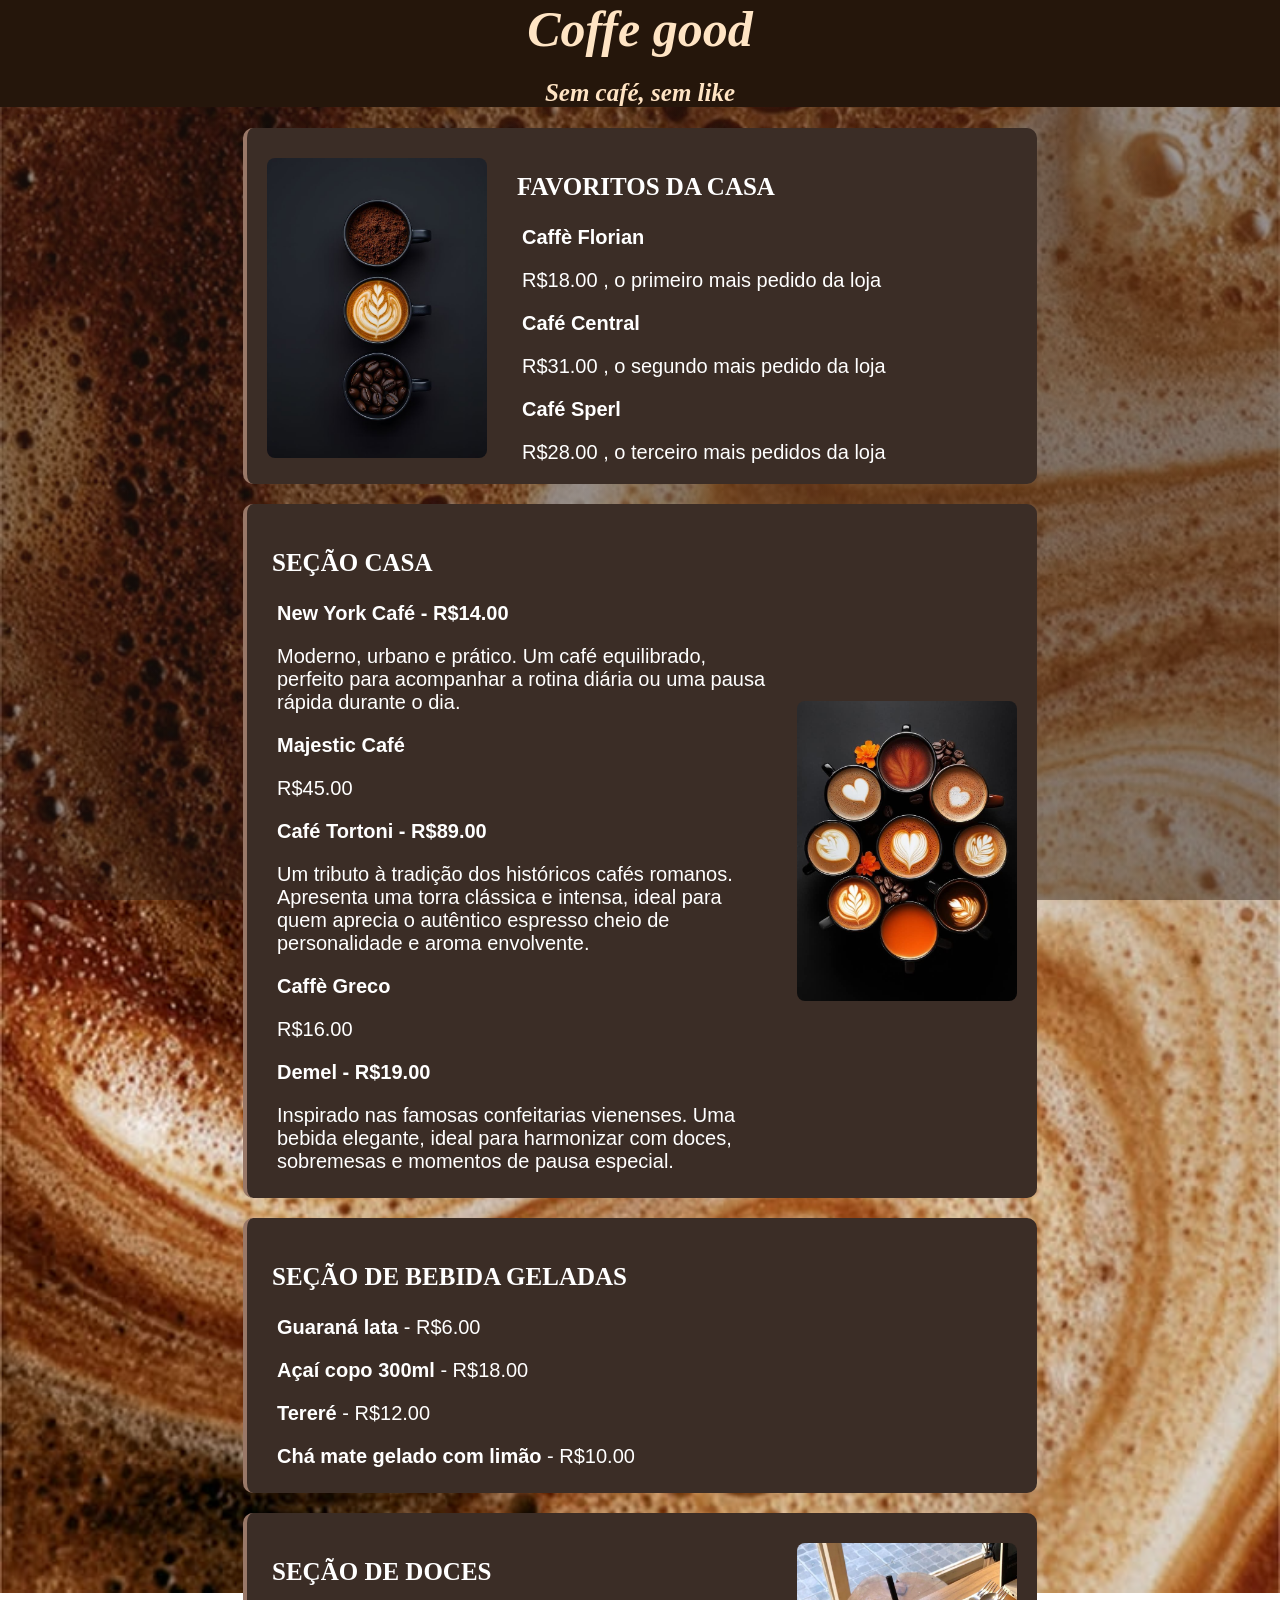
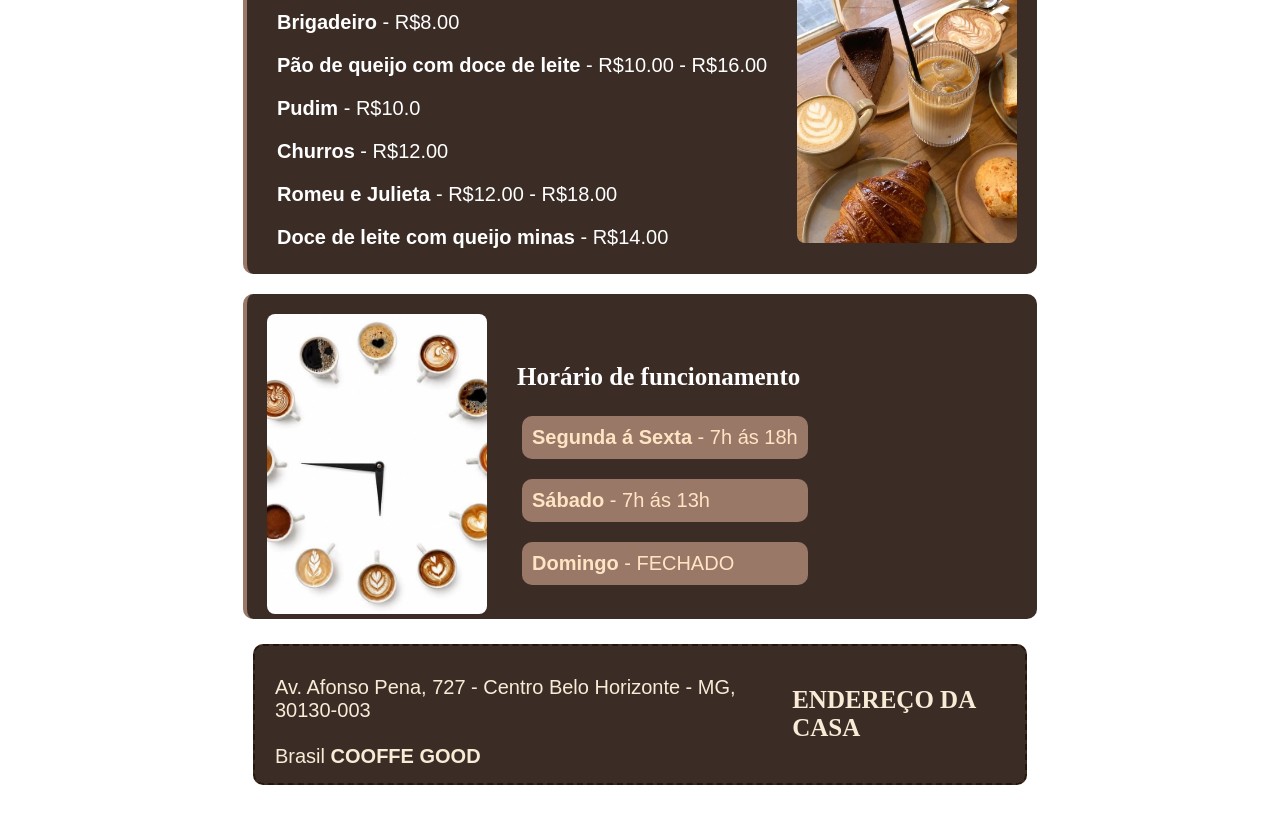
<file: Cafeteria/index.html>
<html lang="en">
    <!-- Contém as configurações e metadados (informações iniciais) que não aparecem diretamente na
      tela para o usuário -->
<head>
    <!--Reconhecer os acentos e ç sem quebrar o texto-->
    <meta charset="UTF-8">
    <!-- Garante que a página seja responsiva e se ajuste bem a telas de celulares e tablets -->
    <meta name="viewport" content="width=device-width, initial-scale=1.0">
    <title>Projeto Evento</title>
    <!--Conectar o css(externo) aqui no HTML-->
    <link rel="stylesheet" href="style.css">
</head>

<!--Conteúdo da página, o corpo-->
<body>
    <!--Cabeçalho da página-->
    <header>
        <h1>Coffe good</h1>
        <h2> Sem café, sem like</h2>
    </header>

    <!--Onde fica a mensagem cenrtral da página -->
<main>
   
    <section class="fav">
        <img src="img/img.jpg" alt="Café favorito" width="220" height="300">

        <div class="texto">
            <!-- A <div> funciona como um contêiner(caixa) para agrupar os textos e facilitar o 
                alinhamento com a imagem via o CSS -->

            <h3>FAVORITOS DA CASA</h3>

            <p><strong>Caffè Florian</strong></p>    
            <p> R$18.00 , o primeiro mais pedido da loja</p>

            <p><strong>Café Central</strong></p> 
            <p>R$31.00 , o segundo mais pedido da loja</p>

            <p><strong>Café Sperl</strong></p> 
            <p> R$28.00 , o terceiro mais pedidos da loja</p>
        </div>
        </section>

    <section class="secao">
        <img src="img/img3.jpg" alt="Seção Casa" width="220" height="300">
        <div class="texto">
            <h3>SEÇÃO CASA</h3>
            <p><strong>New York Café -  R$14.00</strong>      
            <p> Moderno, urbano e prático. Um café equilibrado, perfeito para acompanhar a
                 rotina diária ou uma pausa rápida durante o dia.</p>

            <p><strong>Majestic Café</strong></p> 
            <p>R$45.00</p>

            <p><strong>Café Tortoni - R$89.00</strong></p> 
            <p>Um tributo à tradição dos históricos cafés romanos. Apresenta uma torra clássica e intensa, 
                ideal para quem aprecia o autêntico espresso cheio de personalidade e aroma envolvente.</p>

            <p><strong>Caffè Greco</strong>      
            <p> R$16.00 </p>

            <p><strong>Demel - R$19.00</strong></p> 
            <p>Inspirado nas famosas confeitarias vienenses. Uma bebida elegante, ideal para harmonizar com doces,
                 sobremesas e momentos de pausa especial.</p>
        </div>
    </section>
    

    <section class="bebidas" >
        <div class="texto">
            <h3>SEÇÃO DE BEBIDA GELADAS</h3>
            <p><strong>Guaraná lata</strong> - R$6.00</p>
            
            <p><strong>Açaí copo 300ml</strong> - R$18.00</p>
            
            <p><strong>Tereré</strong> - R$12.00</p>

            <p><strong>Chá mate gelado com limão</strong> - R$10.00</p>
        </div>
    </section>

    <section class="doces">
        <img src="img/img4.jpg" alt="Doces" width="220" height="300">
        <div class="texto">
            <h3>SEÇÃO DE DOCES</h3>
            <p><strong>Brigadeiro</strong> - R$8.00 </p>
            
            <p><strong>Pão de queijo com doce de leite</strong> - R$10.00 - R$16.00</p> 
            
            <p><strong>Pudim</strong> - R$10.0</p>
            
            <p><strong>Churros</strong> - R$12.00 </p>
            
            <p><strong>Romeu e Julieta</strong> - R$12.00 - R$18.00 </p>
            
            <p><strong>Doce de leite com queijo minas</strong> - R$14.00</p>
        </div>
    </section>
    
    <section class="programacao">
        <img src="img/img6.jpg" alt="Horário" width="220" height="300">
        <div>
            <h3>Horário de funcionamento</h3>
            <p><strong>Segunda á Sexta</strong> - 7h ás 18h</p>
            <p><strong>Sábado</strong> - 7h ás 13h</p>
            <p><strong>Domingo</strong> - FECHADO</p>
        </div>
    </section>

    <section class="evento">
        
            <h3>ENDEREÇO DA CASA</h3>
            <p>Av. Afonso Pena, 727 - Centro
                Belo Horizonte - MG, 30130-003 <br><br>
                Brasil <strong>COOFFE GOOD</strong>
            </p>
         
    </section>
</main>

<footer>
    <p>&copy; COFFE GOOD</p> <!--&copy é um caractere especial do HTML pra gerar o símbolo de copyright-->
</footer>
    

</body>
</html>
</file>
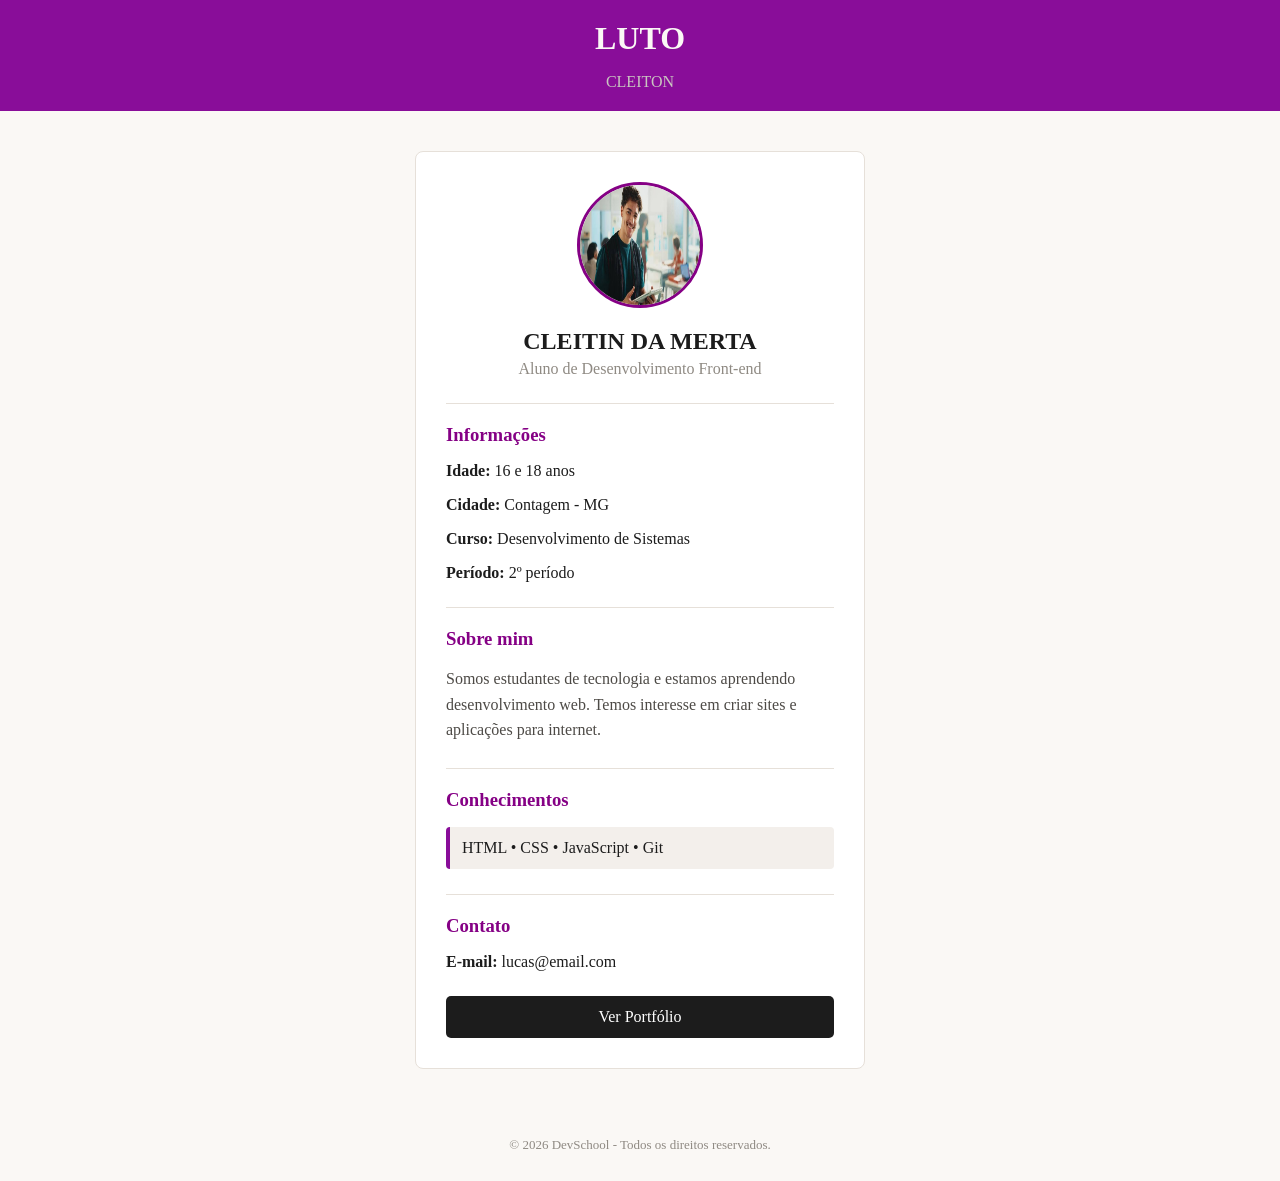
<file: DS-05-HTML-main/ds05-front/index.html>
<!DOCTYPE html>
<html lang="pt-BR">

<head>
    <meta charset="UTF-8">
    <meta name="viewport" content="width=device-width, initial-scale=1.0">

    <title>Perfil do Aluno</title>

    <link rel="stylesheet" href="style.css">
</head>

<body>

    <header>
        <h1>LUTO</h1>
        <p>CLEITON</p>
    </header>

    <main>

        <section class="perfil">

            <img src="images.jpeg" alt="Foto do aluno">

            <h2>CLEITIN DA MERTA</h2>

            <p class="curso">
                Aluno de Desenvolvimento Front-end
            </p>

            <hr>

            <h3>Informações</h3>

            <p><strong>Idade:</strong> 16 e 18 anos</p>
            <p><strong>Cidade:</strong> Contagem - MG</p>
            <p><strong>Curso:</strong> Desenvolvimento de Sistemas</p>
            <p><strong>Período:</strong> 2º período</p>

            <hr>

            <h3>Sobre mim</h3>

            <p class="sobre">
                Somos estudantes de tecnologia e estamos aprendendo
                desenvolvimento web. Temos interesse em criar
                sites e aplicações para internet.
            </p>

            <hr>

            <h3>Conhecimentos</h3>

            <p class="habilidades">
                HTML • CSS • JavaScript • Git
            </p>

            <hr>

            <h3>Contato</h3>

            <p>
                <strong>E-mail:</strong>
                lucas@email.com
            </p>

            <a class="botao" href="#">
                Ver Portfólio
            </a>

        </section>

    </main>

    <footer>
        <p>&copy; 2026 DevSchool - Todos os direitos reservados.</p>
    </footer>

</body>

</html>
</file>
<file: Cafeteria/style.css>
:root{
    --marrom: rgb(37, 22, 11);
    --marrom-claro: #3b2d26;
    --marrom-tomclaro: #997868;
    --branco: white;
    --tom-branco: antiquewhite;
    --paleta-laranjado: bisque;
}
body{
        margin: 0; /* Remove as margens padrão do navegador */

        /* Cria um fundo com uma imagem e uma camada de cor escura
         semi-transparente por cima para melhorar a leitura do texto */
        background-image: 
        linear-gradient(
            rgba(40, 25, 18, 0.45),
            rgba(40, 25, 18, 0.45)
        ),
        url("img/img9.jpg");

        background-size: cover;     /* Faz a imagem cobrir toda a tela proporcionalmente */
        
        background-position: center;  /* Centraliza a imagem de fundo */

        background-attachment: fixed;   /* Mantém o fundo fixo enquanto o usuário rola a página */

        background-repeat: no-repeat;    /* Evita que a imagem de fundo fique se repetindo (em ladrilho) */

        font-family: Arial, Helvetica, sans-serif;
        color: var(--branco);
    }
    header{
        background-color: var(--marrom);
        text-align: center;
        font-size: 25px;
        color: var(--branco);
    }
    header h1{
        margin: 0;
    }
    h1{
        font-family: initial;
        color: var(--paleta-laranjado);
        font-style: italic;
    }
    
    header img{
        padding: 20px;  /* Adiciona um espaçamento interno ao redor da imagem do header */
    }

    h2{
        font-size: 10px;
        color: var(--paleta-laranjado);
        font-size: 25px;
        font-family:initial;
        font-style: italic;
    }
    p{
        font-size: 5px;
        margin-bottom: 5px;  /* Espaço pequeno abaixo de cada parágrafo */
        margin-left: 10px;   /*Espaço leve á esquerda*/
        text-align: left;
        font-size: 20px;
    }
    h3{
        font-family: cursive;
        font-size: 25px;
        margin-left: 5px;
        text-align: left;
        
    }

    /*Estrutura e Layout das SEÇÕES*/
    section{
        background-color: var(--marrom-claro);
        border-radius: 10px;
        max-width: 750px;
        margin: 20px auto;          /*Dá um espaço de 20px em cima/baixo e o auto centraliza a seção na teça */
        border-left: 4px solid var(--marrom-tomclaro);

        /*colocar a imagem e o texto lado a lado*/
        display: flex;
        align-items: center;   /*Alinha a imagem e o texto verticalmente no centro */
        gap: 25px;   /* Espaço/distância entre a imagem e o texto */
        padding: 20px;
    }

    section img{
        object-fit: cover;   /* Garante que a foto preencha o espaço perfeitamente sem distorcer ou esticar */
        border-radius: 8px;   /* Arredonda os cantinhos da imagem */
        flex-shrink: 0;     /* Impede que a imagem encolha caso o espaço fique apertado*/
    }

    /* Cria a caixinha invisível que agrupa os textos ao lado da imagem */
    section .texto{
        flex: 1;   /* Faz o texto ocupar todo o espaço restante ao lado da imagem */
    }

    /* Inverte a ordem em seções pares, como na 2°, 4° e 6° seção  á imagem de lá vai para a direita e o texto para a esquerda */
    section:nth-child(even) {
        flex-direction: row-reverse ;
    }

    /*Ajustes das SEÇÕES*/
    .fav{
        padding-bottom: 15px;
    }
    
     .programacao p{
        padding: 10px;
        color: var(--paleta-laranjado);
        margin-right: 10px;
        display: block;
        background-color: var(--marrom-tomclaro);
        border-radius: 10px;
        
     }
     .programacao{
        padding-bottom: 5px;
     }

     .evento {
        color: var(--tom-branco);
        background-color: var(--marrom-claro);
        border: 2px dashed var(--marrom);   /*Borda tracejada*/
        padding: 10px;
        text-align: center;
        margin-top: 25px;
     }

     
     footer p{
        padding: 5px;
        display: block;
        margin: auto;
        text-align: center;
     }
</file>
<file: DS-05-HTML-main/ds05-front/style.css>
body{
    margin: 0;
    background-color: #faf8f5;
    color: #1c1c1c;
    font-family: Georgia, 
    'Times New Roman', Times, serif;
}

header{
    background-color: #890d99;
    color: #faf8f5;
    text-align: center;
    padding: 20px;
}

header h1{
    margin: 0;
}
header p{
    margin-bottom: 0;
    color: #c9c5c0;
}

main{
    width: 450px;
    margin: 40px auto;
}

.perfil{
    background-color: white;
    padding: 30px;
    border: 1px solid #e6e0d9;
    border-radius: 8px;
}

.perfil img{
    display: block; 
    width: 120px;
    height: 120px;
    margin: 0 auto;
    border-radius: 100%;
    border: 3px solid #850085;
}

.perfil h2{
    text-align: center;
    color: #1c1c1c;
    margin-bottom: 5px;
}

.curso{
    text-align: center;
    color: #8f8a83;
    margin-top: 0;
    margin-bottom: 25px;
}

.perfil h3{
    margin-bottom: 10px;
    color: #850085;
}

hr{
    border: none;
    border-top: 1px solid #e6e0d9;
    margin-top: 25px;
    margin-bottom: 20px;
}
.sobre{
    line-height: 1.6;
    color: #4d4a46;
}

.habilidades{
    background-color: #f3efeb;
    padding: 12px;
    border-left: 4px solid #890d99;
    border-radius: 4px;
}

.botao{
    display: block;
    background-color: #1c1c1c;
    color: #ffffff;
    padding: 12px;
    margin-top: 25px;
    border-radius: 5px;
    text-align: center;
    text-decoration: none;

}

.botao:hover{
    background-color: #890d99;
}
footer{
    text-align: center;
    color: #8f8a83;
    padding: 15px;
    font-size: 13px;
}
</file>
